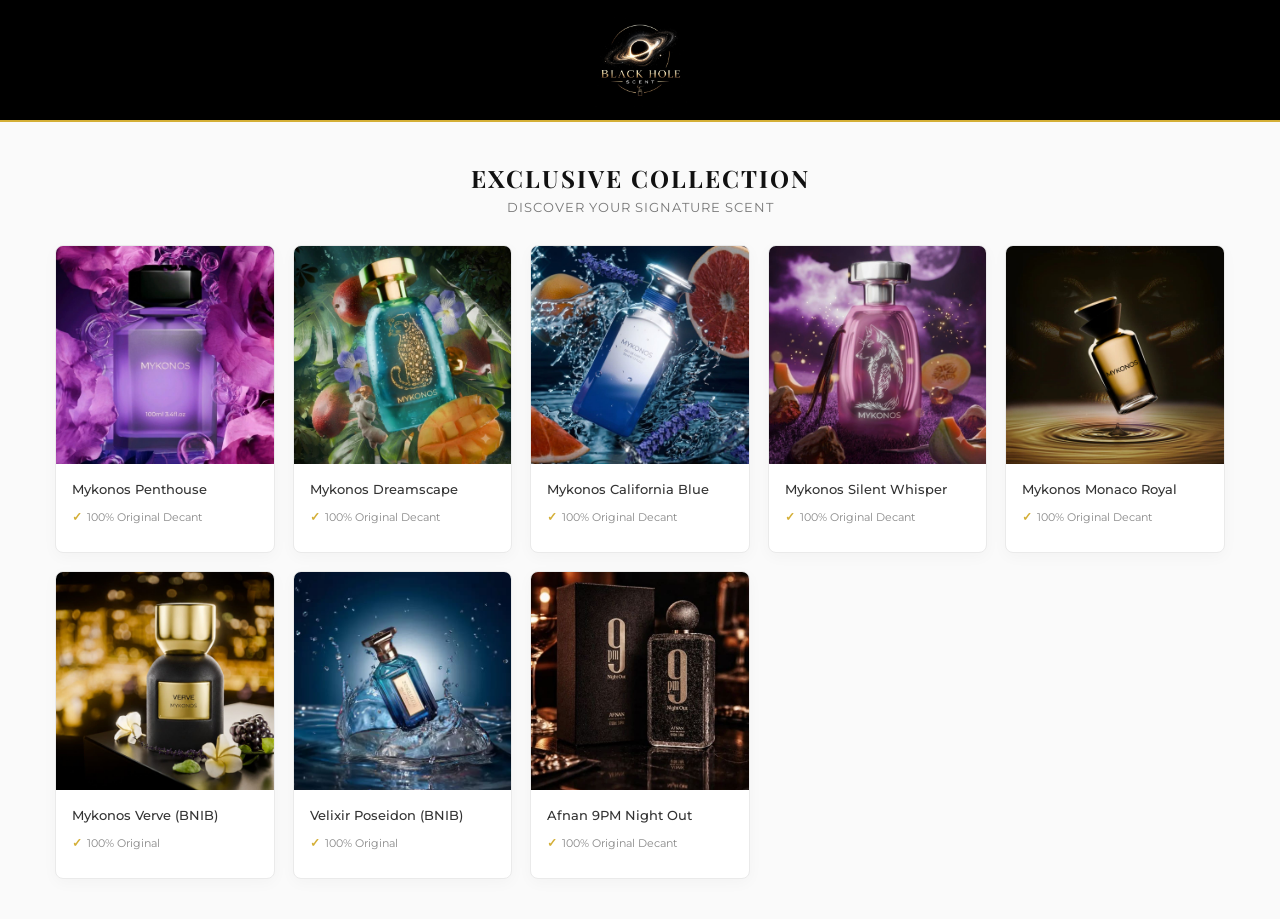
<file: Store/index.html>
<!DOCTYPE html>
<html lang="id">
<head>
    <meta charset="UTF-8">
    <meta name="viewport" content="width=device-width, initial-scale=1.0">
    <title>BlackHoleScent | Premium Perfume</title>
    <!-- Font Mewah: Playfair Display (Serif) & Montserrat (Sans-Serif) -->
    <link href="https://fonts.googleapis.com/css2?family=Montserrat:wght@300;400;500;600&family=Playfair+Display:wght@600;700&display=swap" rel="stylesheet">
    <link rel="stylesheet" href="https://cdnjs.cloudflare.com/ajax/libs/font-awesome/6.4.0/css/all.min.css">
    <link rel="stylesheet" href="source/css/style.css"> 
</head>
<body>
    <!-- Navbar Elegan dengan Logo Gambar -->
    <nav class="navbar-premium">
        <a href="index.html" class="logo-container">
            <img src="source/image/logo.jpeg" alt="Logo BlackHoleScent" class="logo-img">
        </a>
    </nav>

    <main class="container-premium">
        <div class="header-collection">
            <h2>EXCLUSIVE COLLECTION</h2>
            <p>Discover your signature scent</p>
        </div>
        
        <div class="produk-grid-premium">
            
            <!-- Produk 1 -->
            <a href="Mykonos_Penthouse.html" class="kartu-premium">
                <div class="gambar-container">
                    <img src="source/image/Mykonos_Penthouse.jpg" alt="Mykonos Penthouse">
                 </div>
                <div class="info-premium">
                    <div class="judul-premium">
                        Mykonos Penthouse 
                    </div>
                    <div class="garansi-badge">100% Original Decant</div>
                    <div class="harga-container">
                    </div>
                </div>
            </a>

            <!-- Produk 2 -->
            <a href="Mykonos_Dreamscape.html" class="kartu-premium">
                <div class="gambar-container">
                    <img src="source/image/Mykonos_Dreamscape.jpg" alt="Mykonos Dreamscape">
                </div>
                <div class="info-premium">
                    <div class="judul-premium">
                        Mykonos Dreamscape 
                    </div>
                    <div class="garansi-badge">100% Original Decant</div>
                    <div class="harga-container">
                    </div>
                </div>
            </a>

            <!-- Produk 3 -->
            <a href="Mykonos_California_Blue.html" class="kartu-premium">
                <div class="gambar-container">
                    <img src="source/image/Mykonos_California_Blue.jpg" alt="Mykonos California Blue">
                </div>
                <div class="info-premium">
                    <div class="judul-premium">
                        Mykonos California Blue 
                    </div>
                    <div class="garansi-badge">100% Original Decant</div>
                    <div class="harga-container">
                    </div>
                </div>
            </a>

             <!-- Produk 4 -->
            <a href="Mykonos_Silent_Whisper.html" class="kartu-premium">
                <div class="gambar-container">
                    <img src="source/image/Mykonos_Silent_Whisper.jpg" alt="Mykonos Silent Whisper">
                </div>
                <div class="info-premium">
                    <div class="judul-premium">
                        Mykonos Silent Whisper 
                    </div>
                    <div class="garansi-badge">100% Original Decant</div>
                    <div class="harga-container">
                    </div>
                </div>
            </a>

            <!-- Produk 5 -->            
             <a href="Mykonos_Monaco_Royal.html" class="kartu-premium">
                <div class="gambar-container">
                    <img src="source/image/Mykonos_Monaco_Royal.jpg" alt="Mykonos Monaco Royal">
                 </div>
                <div class="info-premium">
                    <div class="judul-premium">
                        Mykonos Monaco Royal 
                    </div>
                    <div class="garansi-badge">100% Original Decant</div>
                    <div class="harga-container">
                    </div>
                </div>
            </a>

            <!-- Produk 6 -->
            <a href="Mykonos_Verve.html" class="kartu-premium">
                <div class="gambar-container">
                    <img src="source/image/Mykonos_Verve.jpg" alt="Mykonos Verve">
                </div>
                <div class="info-premium">
                    <div class="judul-premium">
                        Mykonos Verve (BNIB)
                    </div>
                    <div class="garansi-badge">100% Original</div>
                    <div class="harga-container">
                    </div>
                </div>
            </a>

            <!-- Produk 7 -->
            <a href="Velixir_Poseidon.html" class="kartu-premium">
                <div class="gambar-container">
                    <img src="source/image/Velixir_Poseidon.jpg" alt="Velixir Poseidon">
                </div>
                <div class="info-premium">
                    <div class="judul-premium">
                            Velixir Poseidon (BNIB)
                    </div>
                    <div class="garansi-badge">100% Original</div>
                    <div class="harga-container">
                    </div>
                </div>
            </a>

            <!-- Produk 8 -->
            <a href="Afnan_9PM_Night_Out.html" class="kartu-premium">
                <div class="gambar-container">
                    <img src="source/image/Afnan_9PM_Night_Out.jpg" alt="Afnan 9pm">
                </div>
                <div class="info-premium">
                    <div class="judul-premium">
                        Afnan 9PM Night Out
                    </div>
                    <div class="garansi-badge">100% Original Decant</div>
                    <div class="harga-container">
                    </div>
                </div>
            </a>


        </div>
    </main>
</body>
</html>
</file>
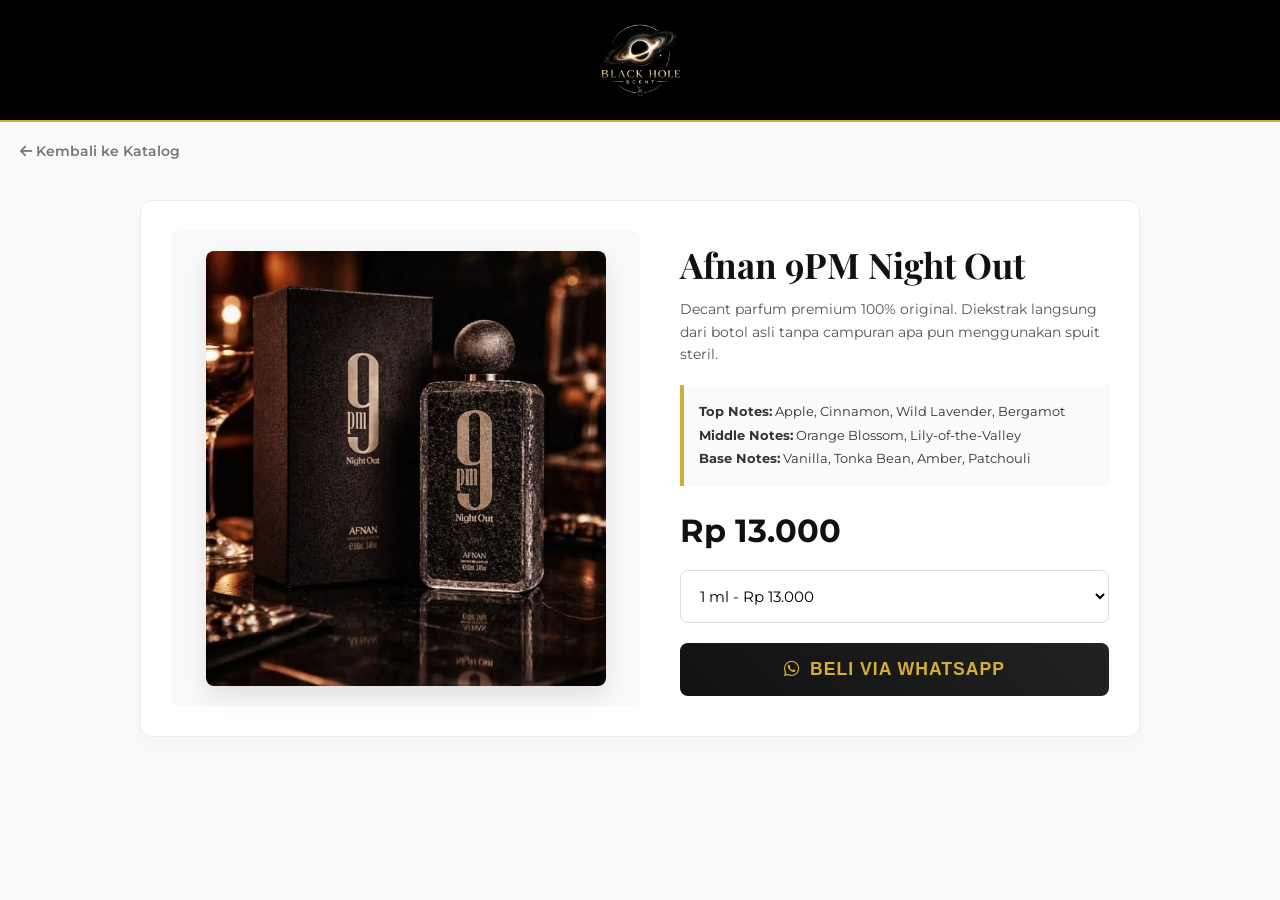
<file: Store/Afnan_9PM_Night_Out.html>
<!DOCTYPE html>
<html lang="id">
<head>
    <meta charset="UTF-8">
    <meta name="viewport" content="width=device-width, initial-scale=1.0">
    <title>Afnan 9PM Night Out | BlackHoleScent</title>
    <link href="https://fonts.googleapis.com/css2?family=Montserrat:wght@300;400;500;600&family=Playfair+Display:wght@600;700&display=swap" rel="stylesheet">
    <link rel="stylesheet" href="https://cdnjs.cloudflare.com/ajax/libs/font-awesome/6.4.0/css/all.min.css">
    <link rel="stylesheet" href="source/css/style.css"> 
</head>
<body>
    <nav class="navbar-premium">
        <a href="index.html" class="logo-container">
            <img src="source/image/logo.jpeg" alt="Logo" class="logo-img">
        </a>
    </nav>
    <a href="index.html" class="btn-back"><i class="fas fa-arrow-left"></i> Kembali ke Katalog</a>

    <main class="detail-container">
        <div class="detail-gambar">
            <img src="source/image/Afnan_9PM_Night_Out.jpg" alt="Afnan 9PM">
        </div>

        <div class="detail-info">
            <h1>Afnan 9PM Night Out</h1>
            <p class="deskripsi-detail">Decant parfum premium 100% original. Diekstrak langsung dari botol asli tanpa campuran apa pun menggunakan spuit steril.</p>
            
            <div class="notes-parfum">
                <strong>Top Notes:</strong> Apple, Cinnamon, Wild Lavender, Bergamot<br>
                <strong>Middle Notes:</strong> Orange Blossom, Lily-of-the-Valley<br>
                <strong>Base Notes:</strong> Vanilla, Tonka Bean, Amber, Patchouli
            </div>

            <!-- Harga Bawaan (1ml) -->
            <div class="harga-tampil-detail">Rp 13.000</div>
            
            <!-- Harga Sesuai Pricelist Afnan -->
            <select class="pilih-ukuran-detail">
                <option value="13000" data-ukuran="1 ml">1 ml  - Rp 13.000</option>
                <option value="25000" data-ukuran="2 ml">2 ml  - Rp 25.000</option>
                <option value="35000" data-ukuran="3 ml">3 ml  - Rp 35.000</option>
                <option value="50000" data-ukuran="5 ml">5 ml  - Rp 50.000</option>
                <option value="97000" data-ukuran="10 ml">10 ml  - Rp 97.000</option>
            </select>
            
            <button class="btn-beli-detail" data-nama="Afnan 9PM Night Out">
                <i class="fab fa-whatsapp"></i> Beli via WhatsApp
            </button>
        </div>
    </main>

    <script src="source/js/script.js"></script>
</body>
</html>
</file>
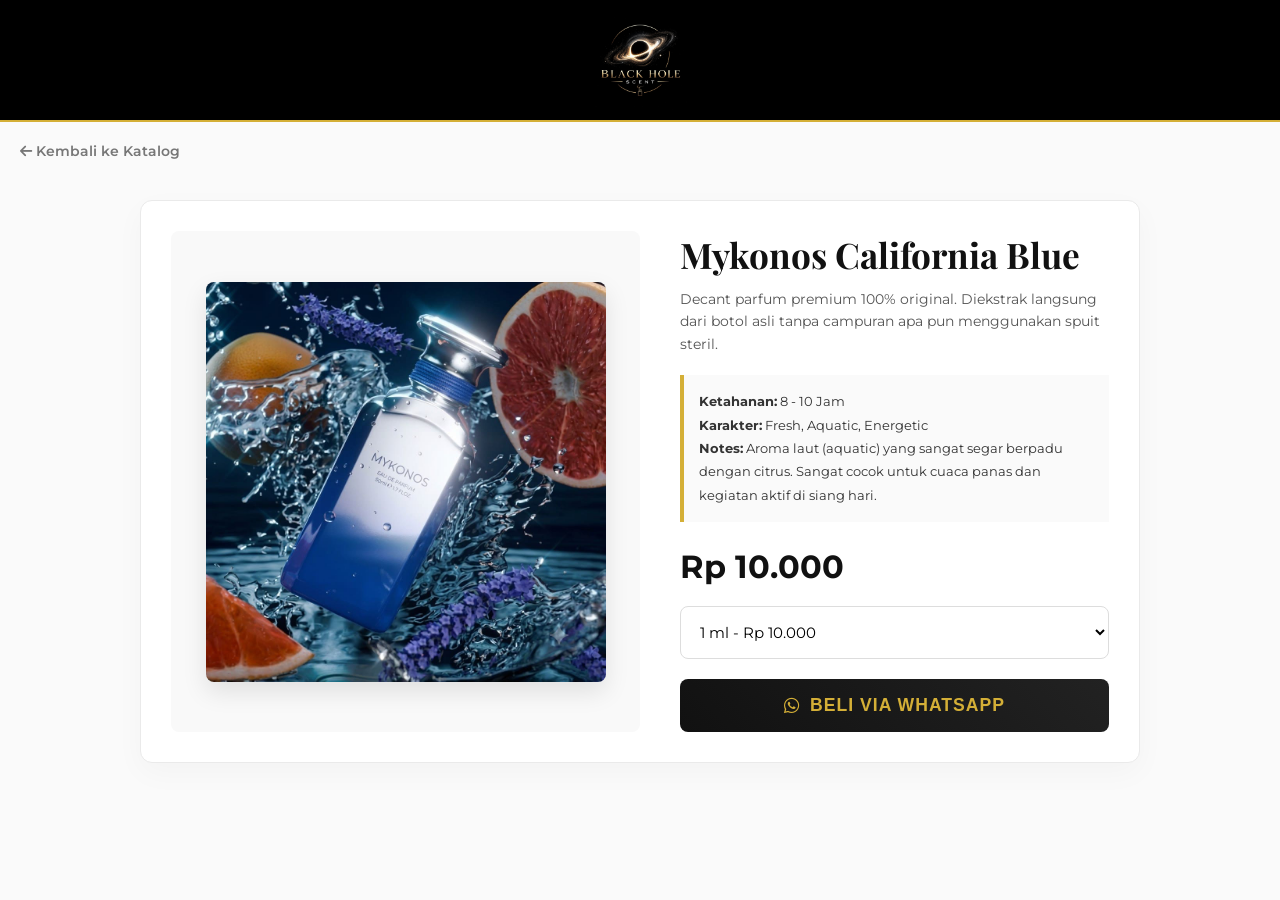
<file: Store/Mykonos_California_Blue.html>
<!DOCTYPE html>
<html lang="id">
<head>
    <meta charset="UTF-8">
    <meta name="viewport" content="width=device-width, initial-scale=1.0">
    <title>Mykonos California Blue | BlackHoleScent</title>
    <link href="https://fonts.googleapis.com/css2?family=Montserrat:wght@300;400;500;600&family=Playfair+Display:wght@600;700&display=swap" rel="stylesheet">
    <link rel="stylesheet" href="https://cdnjs.cloudflare.com/ajax/libs/font-awesome/6.4.0/css/all.min.css">
    <link rel="stylesheet" href="source/css/style.css"> 
</head>
<body>
    <nav class="navbar-premium">
        <a href="index.html" class="logo-container">
            <img src="source/image/logo.jpeg" alt="Logo" class="logo-img">
        </a>
    </nav>
    <a href="index.html" class="btn-back"><i class="fas fa-arrow-left"></i> Kembali ke Katalog</a>

    <main class="detail-container">
        <div class="detail-gambar">
            <img src="source/image/Mykonos_California_Blue.jpg" alt="Mykonos California Blue">
        </div>

        <div class="detail-info">
            <h1>Mykonos California Blue</h1>
            <p class="deskripsi-detail">Decant parfum premium 100% original. Diekstrak langsung dari botol asli tanpa campuran apa pun menggunakan spuit steril.</p>
            
           <div class="notes-parfum">
                <strong>Ketahanan:</strong> 8 - 10 Jam<br>
                <strong>Karakter:</strong> Fresh, Aquatic, Energetic<br>
                <strong>Notes:</strong> Aroma laut (aquatic) yang sangat segar berpadu dengan citrus. Sangat cocok untuk cuaca panas dan kegiatan aktif di siang hari.
            </div>

            <!-- Harga Bawaan (1ml) -->
            <div class="harga-tampil-detail">Rp 10.000</div>
            
            <!-- Harga Sesuai Pricelist Mykonos -->
            <select class="pilih-ukuran-detail">
                <option value="10000" data-ukuran="1 ml">1 ml - Rp 10.000</option>
                <option value="17000" data-ukuran="2 ml">2 ml - Rp 17.000</option>
                <option value="25000" data-ukuran="3 ml">3 ml - Rp 25.000</option>
                <option value="40000" data-ukuran="5 ml">5 ml - Rp 40.000</option>
                <option value="75000" data-ukuran="10 ml">10 ml - Rp 75.000</option>
            </select>
            
            <button class="btn-beli-detail" data-nama="Mykonos California Blue">
                <i class="fab fa-whatsapp"></i> Beli via WhatsApp
            </button>
        </div>
    </main>

    <script src="source/js/script.js"></script>
</body>
</html>
</file>
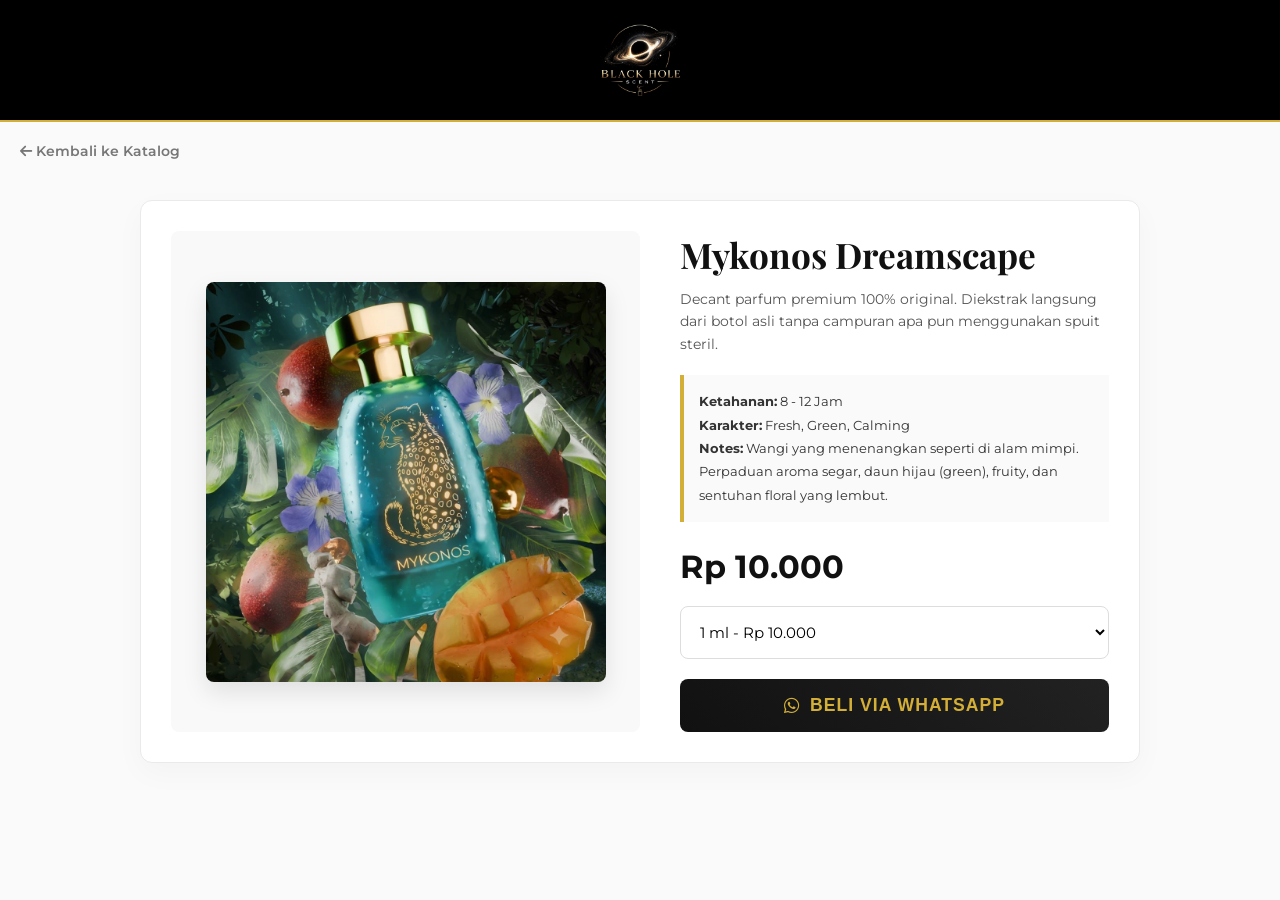
<file: Store/Mykonos_Dreamscape.html>
<!DOCTYPE html>
<html lang="id">
<head>
    <meta charset="UTF-8">
    <meta name="viewport" content="width=device-width, initial-scale=1.0">
    <title>Mykonos Dreamscape | BlackHoleScent</title>
    <link href="https://fonts.googleapis.com/css2?family=Montserrat:wght@300;400;500;600&family=Playfair+Display:wght@600;700&display=swap" rel="stylesheet">
    <link rel="stylesheet" href="https://cdnjs.cloudflare.com/ajax/libs/font-awesome/6.4.0/css/all.min.css">
    <link rel="stylesheet" href="source/css/style.css"> 
</head>
<body>
    <nav class="navbar-premium">
        <a href="index.html" class="logo-container">
            <img src="source/image/logo.jpeg" alt="Logo" class="logo-img">
        </a>
    </nav>
    <a href="index.html" class="btn-back"><i class="fas fa-arrow-left"></i> Kembali ke Katalog</a>

    <main class="detail-container">
        <div class="detail-gambar">
            <img src="source/image/Mykonos_Dreamscape.jpg" alt="Mykonos Dreamscape">
        </div>

        <div class="detail-info">
            <h1>Mykonos Dreamscape</h1>
            <p class="deskripsi-detail">Decant parfum premium 100% original. Diekstrak langsung dari botol asli tanpa campuran apa pun menggunakan spuit steril.</p>
            
            <div class="notes-parfum">
                <strong>Ketahanan:</strong> 8 - 12 Jam<br>
                <strong>Karakter:</strong> Fresh, Green, Calming<br>
                <strong>Notes:</strong> Wangi yang menenangkan seperti di alam mimpi. Perpaduan aroma segar, daun hijau (green), fruity, dan sentuhan floral yang lembut.
            </div>

            <!-- Harga Bawaan (1ml) -->
            <div class="harga-tampil-detail">Rp 10.000</div>
            
            <!-- Harga Sesuai Pricelist Mykonos -->
            <select class="pilih-ukuran-detail">
                <option value="10000" data-ukuran="1 ml">1 ml - Rp 10.000</option>
                <option value="17000" data-ukuran="2 ml">2 ml - Rp 17.000</option>
                <option value="25000" data-ukuran="3 ml">3 ml - Rp 25.000</option>
                <option value="40000" data-ukuran="5 ml">5 ml - Rp 40.000</option>
                <option value="75000" data-ukuran="10 ml">10 ml - Rp 75.000</option>
            </select>
            
            <button class="btn-beli-detail" data-nama="Mykonos Dreamscape">
                <i class="fab fa-whatsapp"></i> Beli via WhatsApp
            </button>
        </div>
    </main>

    <script src="source/js/script.js"></script>
</body>
</html>
</file>
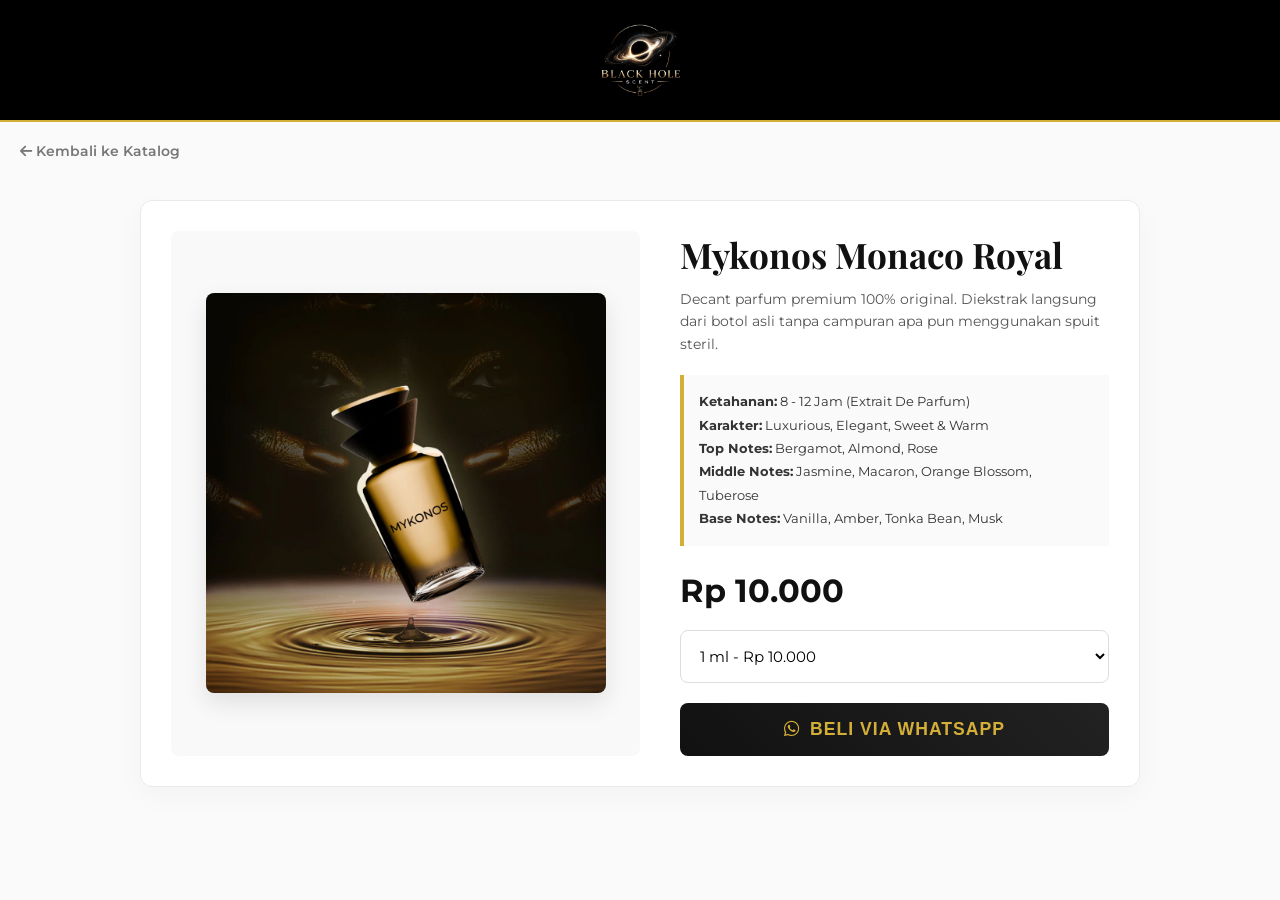
<file: Store/Mykonos_Monaco_Royal.html>
<!DOCTYPE html>
<html lang="id">
<head>
    <meta charset="UTF-8">
    <meta name="viewport" content="width=device-width, initial-scale=1.0">
    <title>Mykonos California Blue | BlackHoleScent</title>
    <link href="https://fonts.googleapis.com/css2?family=Montserrat:wght@300;400;500;600&family=Playfair+Display:wght@600;700&display=swap" rel="stylesheet">
    <link rel="stylesheet" href="https://cdnjs.cloudflare.com/ajax/libs/font-awesome/6.4.0/css/all.min.css">
    <link rel="stylesheet" href="source/css/style.css"> 
</head>
<body>
    <nav class="navbar-premium">
        <a href="index.html" class="logo-container">
            <img src="source/image/logo.jpeg" alt="Logo" class="logo-img">
        </a>
    </nav>
    <a href="index.html" class="btn-back"><i class="fas fa-arrow-left"></i> Kembali ke Katalog</a>

    <main class="detail-container">
        <div class="detail-gambar">
            <img src="source/image/Mykonos_Monaco_Royal.jpg" alt="Mykonos Monaco Royal">
        </div>

        <div class="detail-info">
            <h1>Mykonos Monaco Royal</h1>
            <p class="deskripsi-detail">Decant parfum premium 100% original. Diekstrak langsung dari botol asli tanpa campuran apa pun menggunakan spuit steril.</p>
            
           <div class="notes-parfum">
                <strong>Ketahanan:</strong> 8 - 12 Jam (Extrait De Parfum)<br>
                <strong>Karakter:</strong> Luxurious, Elegant, Sweet & Warm<br>
                <strong>Top Notes:</strong> Bergamot, Almond, Rose<br>
                <strong>Middle Notes:</strong> Jasmine, Macaron, Orange Blossom, Tuberose<br>
                <strong>Base Notes:</strong> Vanilla, Amber, Tonka Bean, Musk
            </div>

            <!-- Harga Bawaan (1ml) -->
            <div class="harga-tampil-detail">Rp 10.000</div>
            
            <!-- Harga Sesuai Pricelist Mykonos -->
            <select class="pilih-ukuran-detail">
                <option value="10000" data-ukuran="1 ml">1 ml - Rp 10.000</option>
                <option value="17000" data-ukuran="2 ml">2 ml - Rp 17.000</option>
                <option value="25000" data-ukuran="3 ml">3 ml - Rp 25.000</option>
                <option value="40000" data-ukuran="5 ml">5 ml - Rp 40.000</option>
                <option value="75000" data-ukuran="10 ml">10 ml - Rp 75.000</option>
            </select>
            
            <button class="btn-beli-detail" data-nama="Mykonos Monaco Royal">
                <i class="fab fa-whatsapp"></i> Beli via WhatsApp
            </button>
        </div>
    </main>

    <script src="source/js/script.js"></script>
</body>
</html>
</file>
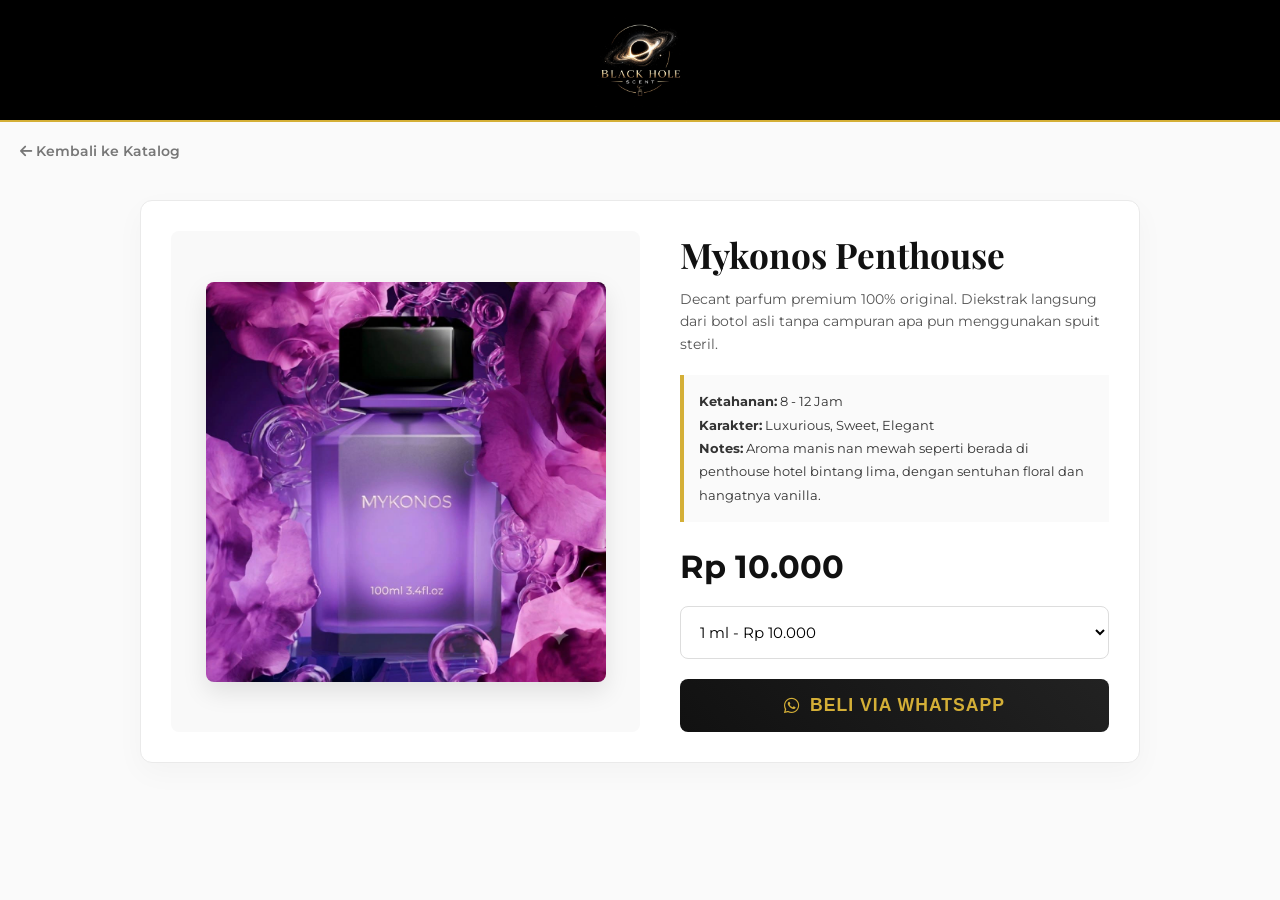
<file: Store/Mykonos_Penthouse.html>
<!DOCTYPE html>
<html lang="id">
<head>
    <meta charset="UTF-8">
    <meta name="viewport" content="width=device-width, initial-scale=1.0">
    <title>Mykonos Penthouse | BlackHoleScent</title>
    <link href="https://fonts.googleapis.com/css2?family=Montserrat:wght@300;400;500;600&family=Playfair+Display:wght@600;700&display=swap" rel="stylesheet">
    <link rel="stylesheet" href="https://cdnjs.cloudflare.com/ajax/libs/font-awesome/6.4.0/css/all.min.css">
    <link rel="stylesheet" href="source/css/style.css"> 
</head>
<body>
    <nav class="navbar-premium">
        <a href="index.html" class="logo-container">
            <img src="source/image/logo.jpeg" alt="Logo" class="logo-img">
        </a>
    </nav>
    <a href="index.html" class="btn-back"><i class="fas fa-arrow-left"></i> Kembali ke Katalog</a>

    <main class="detail-container">
        <div class="detail-gambar">
            <img src="source/image/Mykonos_Penthouse.jpg" alt="Mykonos Penthouse">
        </div>

        <div class="detail-info">
            <h1>Mykonos Penthouse</h1>
            <p class="deskripsi-detail">Decant parfum premium 100% original. Diekstrak langsung dari botol asli tanpa campuran apa pun menggunakan spuit steril.</p>
            
            <div class="notes-parfum">
                <strong>Ketahanan:</strong> 8 - 12 Jam<br>
                <strong>Karakter:</strong> Luxurious, Sweet, Elegant<br>
                <strong>Notes:</strong> Aroma manis nan mewah seperti berada di penthouse hotel bintang lima, dengan sentuhan floral dan hangatnya vanilla.
            </div>

            <!-- Harga Bawaan (1ml) -->
            <div class="harga-tampil-detail">Rp 10.000</div>
            
            <!-- Harga Sesuai Pricelist Mykonos -->
            <select class="pilih-ukuran-detail">
                <option value="10000" data-ukuran="1 ml">1 ml - Rp 10.000</option>
                <option value="17000" data-ukuran="2 ml">2 ml - Rp 17.000</option>
                <option value="25000" data-ukuran="3 ml">3 ml - Rp 25.000</option>
                <option value="40000" data-ukuran="5 ml">5 ml - Rp 40.000</option>
                <option value="75000" data-ukuran="10 ml">10 ml - Rp 75.000</option>
            </select>
            
            <button class="btn-beli-detail" data-nama="Mykonos Penthouse">
                <i class="fab fa-whatsapp"></i> Beli via WhatsApp
            </button>
        </div>
    </main>

    <script src="source/js/script.js"></script>
</body>
</html>
</file>
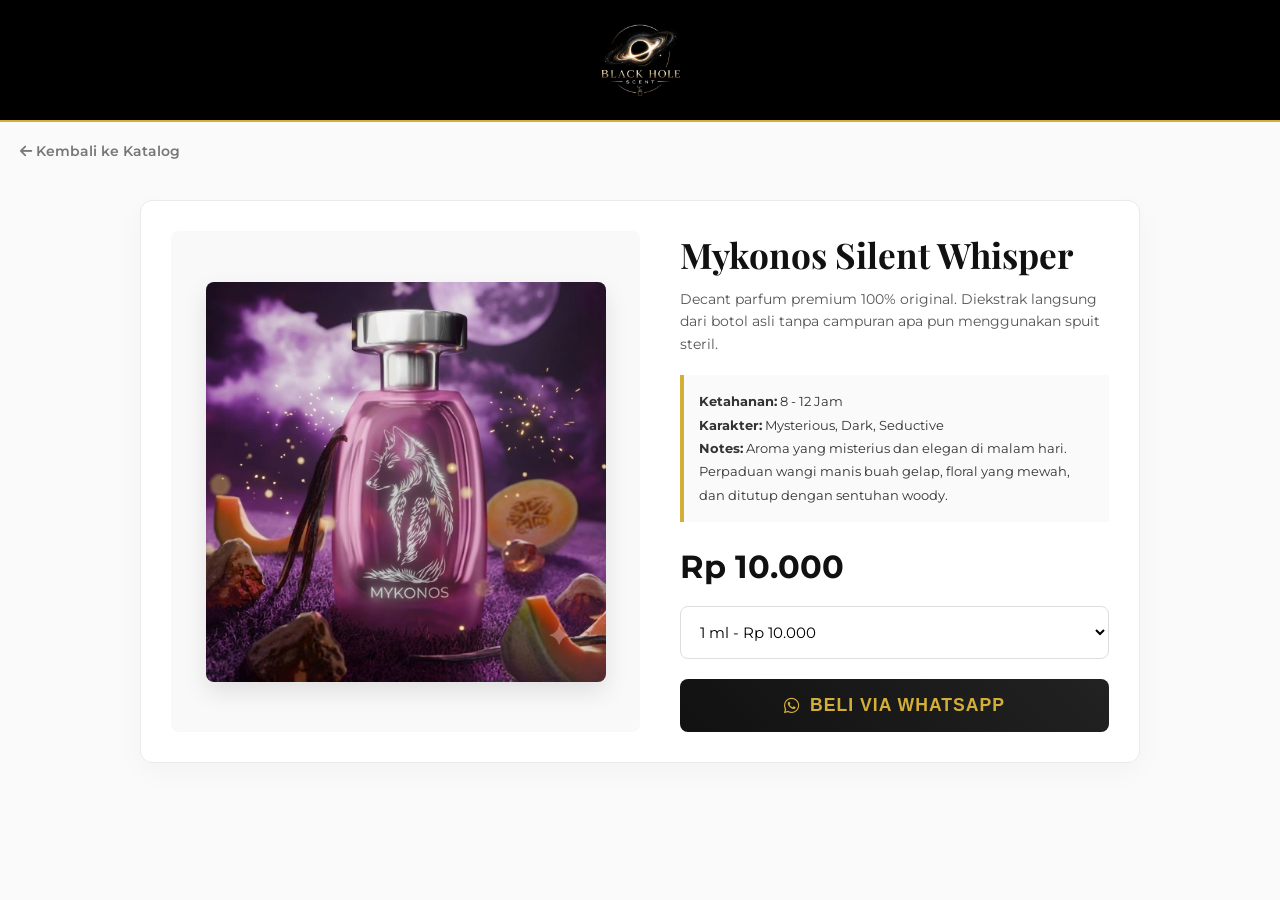
<file: Store/Mykonos_Silent_Whisper.html>
<!DOCTYPE html>
<html lang="id">
<head>
    <meta charset="UTF-8">
    <meta name="viewport" content="width=device-width, initial-scale=1.0">
    <title>Mykonos Silent Whisper | BlackHoleScent</title>
    <link href="https://fonts.googleapis.com/css2?family=Montserrat:wght@300;400;500;600&family=Playfair+Display:wght@600;700&display=swap" rel="stylesheet">
    <link rel="stylesheet" href="https://cdnjs.cloudflare.com/ajax/libs/font-awesome/6.4.0/css/all.min.css">
    <link rel="stylesheet" href="source/css/style.css"> 
</head>
<body>
    <nav class="navbar-premium">
        <a href="index.html" class="logo-container">
            <img src="source/image/logo.jpeg" alt="Logo" class="logo-img">
        </a>
    </nav>
    <a href="index.html" class="btn-back"><i class="fas fa-arrow-left"></i> Kembali ke Katalog</a>

    <main class="detail-container">
        <div class="detail-gambar">
            <img src="source/image/Mykonos_Silent_Whisper.jpg" alt="Mykonos Silent Whisper">
        </div>

        <div class="detail-info">
            <h1>Mykonos Silent Whisper</h1>
            <p class="deskripsi-detail">Decant parfum premium 100% original. Diekstrak langsung dari botol asli tanpa campuran apa pun menggunakan spuit steril.</p>
            
            <div class="notes-parfum">
                <strong>Ketahanan:</strong> 8 - 12 Jam<br>
                <strong>Karakter:</strong> Mysterious, Dark, Seductive<br>
                <strong>Notes:</strong> Aroma yang misterius dan elegan di malam hari. Perpaduan wangi manis buah gelap, floral yang mewah, dan ditutup dengan sentuhan woody.
            </div>

            <!-- Harga Bawaan (1ml) -->
            <div class="harga-tampil-detail">Rp 10.000</div>
            
            <!-- Harga Sesuai Pricelist Mykonos -->
            <select class="pilih-ukuran-detail">
                <option value="10000" data-ukuran="1 ml">1 ml - Rp 10.000</option>
                <option value="17000" data-ukuran="2 ml">2 ml - Rp 17.000</option>
                <option value="25000" data-ukuran="3 ml">3 ml - Rp 25.000</option>
                <option value="40000" data-ukuran="5 ml">5 ml - Rp 40.000</option>
                <option value="75000" data-ukuran="10 ml">10 ml - Rp 75.000</option>
            </select>
            
            <button class="btn-beli-detail" data-nama="Mykonos Silent Whisper">
                <i class="fab fa-whatsapp"></i> Beli via WhatsApp
            </button>
        </div>
    </main>

    <script src="source/js/script.js"></script>
</body>
</html>
</file>
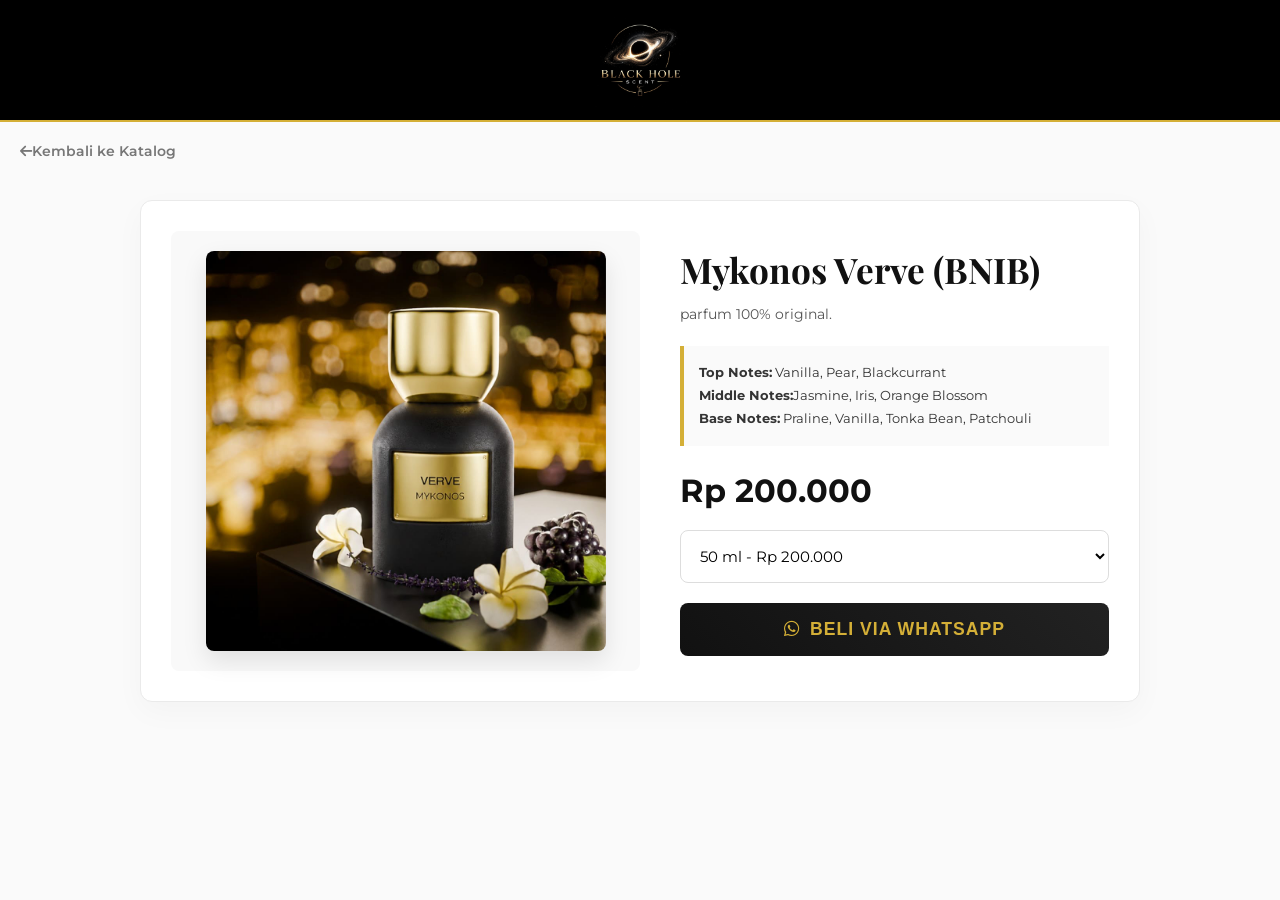
<file: Store/Mykonos_Verve.html>
<!DOCTYPE html>
<html lang="id">
<head>
    <meta charset="UTF-8">
    <meta name="viewport" content="width=device-width, initial-scale=1.0">
    <title>Mykonos Verve | BlackHoleScent</title>
    <link href="https://fonts.googleapis.com/css2?family=Montserrat:wght@300;400;500;600&family=Playfair+Display:wght@600;700&display=swap" rel="stylesheet">
    <link rel="stylesheet" href="https://cdnjs.cloudflare.com/ajax/libs/font-awesome/6.4.0/css/all.min.css">
    <link rel="stylesheet" href="source/css/style.css"> 
</head>
<body>
    <nav class="navbar-premium">
        <a href="index.html" class="logo-container">
            <img src="source/image/logo.jpeg" alt="Logo" class="logo-img">
        </a>
    </nav>
    <a href="index.html" class="btn-back"><i class="fas fa-arrow-left"></i>Kembali ke Katalog</a>

    <main class="detail-container">
        <div class="detail-gambar">
            <img src="source/image/Mykonos_Verve.jpg" alt="Mykonos Verve">
        </div>

        <div class="detail-info">
            <h1> Mykonos Verve (BNIB)</h1>
            <p class="deskripsi-detail">parfum 100% original.</p>
            
            <div class="notes-parfum">
                <strong>Top Notes:</strong> Vanilla, Pear, Blackcurrant<br>
                <strong>Middle Notes:</strong>Jasmine, Iris, Orange Blossom<br>
                <strong>Base Notes:</strong> Praline, Vanilla, Tonka Bean, Patchouli
            </div>

            <!-- Harga Bawaan (1ml) -->
            <div class="harga-tampil-detail">Rp 200.000</div>
            
            <!-- Harga Sesuai Pricelist Afnan -->
            <select class="pilih-ukuran-detail">
                <option value="200000" data-ukuran="50 ml">50 ml - Rp 200.000</option>
            </select>
            
            <button class="btn-beli-detail" data-nama="Mykonos Verve">
                <i class="fab fa-whatsapp"></i> Beli via WhatsApp
            </button>
        </div>
    </main>

    <script src="source/js/script.js"></script>
</body>
</html>
</file>
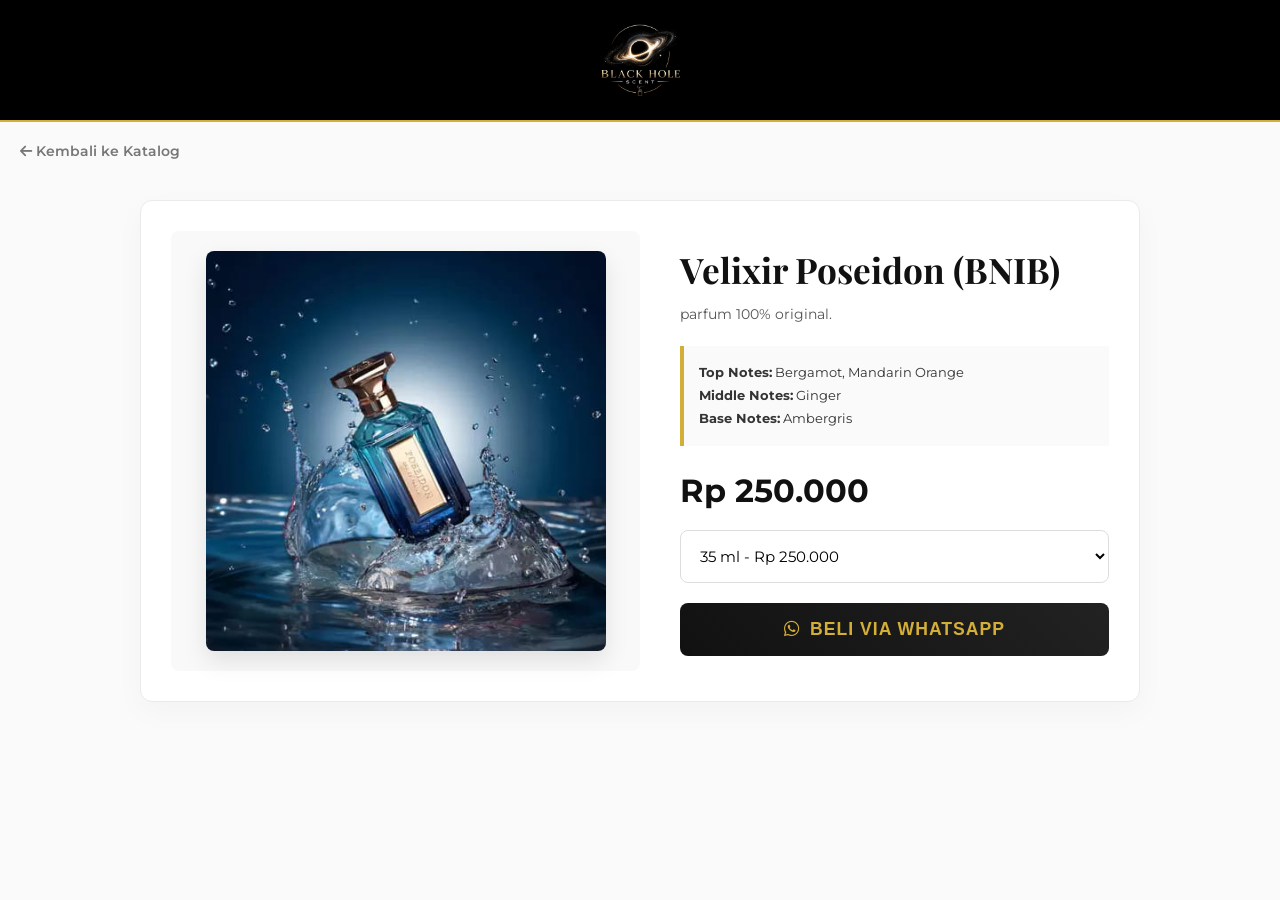
<file: Store/Velixir_Poseidon.html>
<!DOCTYPE html>
<html lang="id">
<head>
    <meta charset="UTF-8">
    <meta name="viewport" content="width=device-width, initial-scale=1.0">
    <title>Velixir Poseidon | BlackHoleScent</title>
    <link href="https://fonts.googleapis.com/css2?family=Montserrat:wght@300;400;500;600&family=Playfair+Display:wght@600;700&display=swap" rel="stylesheet">
    <link rel="stylesheet" href="https://cdnjs.cloudflare.com/ajax/libs/font-awesome/6.4.0/css/all.min.css">
    <link rel="stylesheet" href="source/css/style.css"> 
</head>
<body>
    <nav class="navbar-premium">
        <a href="index.html" class="logo-container">
            <img src="source/image/logo.jpeg" alt="Logo" class="logo-img">
        </a>
    </nav>
    <a href="index.html" class="btn-back"><i class="fas fa-arrow-left"></i> Kembali ke Katalog</a>

    <main class="detail-container">
        <div class="detail-gambar">
            <img src="source/image/Velixir_Poseidon.jpg" alt="Velixir Poseidon">
        </div>

        <div class="detail-info">
            <h1>Velixir Poseidon (BNIB)</h1>
            <p class="deskripsi-detail">parfum 100% original.</p>
            
            <div class="notes-parfum">
                <strong>Top Notes:</strong> Bergamot, Mandarin Orange<br>
                <strong>Middle Notes:</strong> Ginger<br>
                <strong>Base Notes:</strong> Ambergris
            </div>

            <!-- Harga Bawaan (1ml) -->
            <div class="harga-tampil-detail">Rp 250.000</div>
            
            <!-- Harga Sesuai Pricelist VELIXIR -->
            <select class="pilih-ukuran-detail">
                <option value="250000" data-ukuran="35 ml">35 ml - Rp 250.000</option>
                            
            </select>
            
            <button class="btn-beli-detail" data-nama="Velixir Poseidon">
                <i class="fab fa-whatsapp"></i> Beli via WhatsApp
            </button>
        </div>
    </main>

    <script src="source/js/script.js"></script>
</body>
</html>
</file>
<file: Store/source/css/style.css>
/* Reset Dasar */
* { margin: 0; padding: 0; box-sizing: border-box; }
body { 
    font-family: 'Montserrat', sans-serif; 
    background-color: #fafafa; /* Latar belakang abu sangat terang agar elegan */
    color: #333;
}

/* Navbar Elegan dengan Logo Gambar */
.navbar-premium {
    background-color: #000; /* Diubah menjadi hitam murni pekat agar menyatu dengan background logo Anda */
    padding: 10px 50px;
    display: flex;
    justify-content: center; /* Membuat logo persis di tengah */
    align-items: center;
    border-bottom: 2px solid #d4af37; /* Garis bawah emas */
}
.logo-container {
    display: flex;
    justify-content: center;
    align-items: center;
    text-decoration: none;
}
.logo-img { 
    height: 100px; /* Anda bisa mengubah angka ini jika logonya terasa terlalu besar/kecil */
    width: auto;
    object-fit: contain;
}
/* Container Utama */
.container-premium { 
    max-width: 1200px; 
    margin: 40px auto; 
    padding: 0 15px; 
}

/* Header Koleksi */
.header-collection {
    text-align: center;
    margin-bottom: 30px;
}
.header-collection h2 {
    font-family: 'Playfair Display', serif;
    color: #111;
    font-size: 24px;
    letter-spacing: 2px;
    margin-bottom: 5px;
}
.header-collection p {
    font-size: 13px;
    color: #777;
    text-transform: uppercase;
    letter-spacing: 1px;
}

/* Grid Katalog */
.produk-grid-premium { 
    display: grid; 
    grid-template-columns: repeat(auto-fill, minmax(200px, 1fr)); 
    gap: 18px; 
}

/* Desain Kartu Produk */
.kartu-premium { 
    background: #fff; 
    text-decoration: none; 
    color: #333; 
    border-radius: 8px; 
    display: flex; 
    flex-direction: column; 
    transition: all 0.3s ease;
    box-shadow: 0 4px 15px rgba(0,0,0,0.03);
    overflow: hidden;
    border: 1px solid #eaeaea;
}
.kartu-premium:hover { 
    transform: translateY(-5px); 
    box-shadow: 0 12px 25px rgba(0,0,0,0.08);
    border-color: #d4af37; /* Menyala emas saat disorot */
}

/* Area Gambar (Berbentuk Persegi) */
.gambar-container { 
    position: relative; 
    width: 100%; 
    padding-top: 100%; 
    overflow: hidden;
    background-color: #f9f9f9;
}
.gambar-container img { 
    position: absolute; 
    top: 0; left: 0; 
    width: 100%; height: 100%; 
    object-fit: cover; 
    transition: transform 0.6s ease;
}
.kartu-premium:hover .gambar-container img {
    transform: scale(1.05); /* Efek zoom elegan pada gambar saat disorot */
}

/* Label Diskon (Hitam & Emas) */
.diskon-badge { 
    position: absolute; 
    top: 12px; right: 12px; 
    background-color: #111; 
    color: #d4af37; 
    padding: 5px 10px; 
    font-size: 11px; 
    font-weight: 600; 
    border-radius: 4px;
    letter-spacing: 1px;
}

/* Label Promo (Putih Minimalis) */
.promo-xtra {
    position: absolute;
    bottom: 12px; left: 12px;
    background-color: rgba(255, 255, 255, 0.95);
    color: #111;
    font-size: 10px;
    font-weight: 700;
    padding: 5px 10px;
    border-radius: 4px;
    letter-spacing: 1px;
    box-shadow: 0 2px 8px rgba(0,0,0,0.1);
}

/* Area Teks & Informasi */
.info-premium { 
    padding: 16px; 
    display: flex; 
    flex-direction: column; 
    flex-grow: 1; 
}

/* Judul Parfum */
.judul-premium { 
    font-size: 13px; 
    line-height: 1.5; 
    margin-bottom: 10px; 
    display: -webkit-box; 
    -webkit-line-clamp: 2; 
    -webkit-box-orient: vertical; 
    overflow: hidden; 
    text-overflow: ellipsis; 
    font-weight: 500;
}

/* Badge Autentik */
.auth-badge { 
    color: #111; 
    background-color: #f0f0f0;
    padding: 2px 6px; 
    font-size: 9px; 
    border-radius: 3px; 
    font-weight: 600; 
    margin-right: 5px;
    text-transform: uppercase;
    letter-spacing: 0.5px;
}

/* Teks Keunggulan dengan Centang Emas */
.garansi-badge { 
    color: #888; 
    font-size: 11px; 
    margin-bottom: 12px;
    display: flex;
    align-items: center;
    gap: 5px;
}
.garansi-badge::before {
    content: "✓";
    color: #d4af37;
    font-weight: bold;
    font-size: 12px;
}

/* Baris Harga dan Terjual */
.harga-container { 
    margin-top: auto; 
    display: flex; 
    justify-content: space-between; 
    align-items: center; 
}
.harga-premium { 
    color: #111; /* Harga warna hitam pekat yang tegas */
    font-size: 16px; 
    font-weight: 700;
}
.terjual-premium { 
    font-size: 11px; 
    color: #a0a0a0; 
}

/* --- DESAIN HALAMAN DETAIL PRODUK --- */
.detail-container { 
    display: flex; flex-wrap: wrap; gap: 40px; 
    max-width: 1000px; margin: 40px auto; padding: 30px; 
    background: #fff; border-radius: 12px; 
    box-shadow: 0 10px 30px rgba(0,0,0,0.03); 
    border: 1px solid #eaeaea; 
}
.detail-gambar { 
    flex: 1; min-width: 300px; display: flex; 
    align-items: center; justify-content: center; 
    background: #f9f9f9; border-radius: 8px; padding: 20px; 
}
.detail-gambar img { 
    width: 100%; max-width: 400px; border-radius: 8px; 
    box-shadow: 0 10px 25px rgba(0,0,0,0.1); 
}
.detail-info { 
    flex: 1; min-width: 300px; display: flex; 
    flex-direction: column; justify-content: center; 
}
.detail-info h1 { 
    font-family: 'Playfair Display', serif; font-size: 2.2rem; 
    margin-bottom: 10px; color: #111; 
}
.deskripsi-detail { color: #555; line-height: 1.6; margin-bottom: 20px; font-size: 14px; }
.notes-parfum { 
    background: #fafafa; padding: 15px; 
    border-left: 4px solid #d4af37; margin-bottom: 25px; 
    font-size: 13px; line-height: 1.8; color: #333;
}
.harga-tampil-detail { 
    color: #111; font-weight: 700; font-size: 2rem; 
    margin-bottom: 20px; font-family: 'Montserrat', sans-serif; 
}
.pilih-ukuran-detail { 
    width: 100%; padding: 15px; margin-bottom: 20px; 
    border-radius: 8px; border: 1px solid #ddd; 
    font-family: 'Montserrat', sans-serif; font-size: 15px; 
    background-color: #fff; cursor: pointer; outline: none; 
}
.pilih-ukuran-detail:focus { border-color: #d4af37; }
.btn-beli-detail { 
    display: flex; justify-content: center; align-items: center; gap: 10px; 
    width: 100%; padding: 16px; background: linear-gradient(45deg, #111, #222); 
    color: #d4af37; border: none; border-radius: 8px; 
    font-size: 1.1rem; font-weight: 600; cursor: pointer; 
    transition: all 0.3s; text-transform: uppercase; letter-spacing: 1px; 
}
.btn-beli-detail:hover { 
    transform: translateY(-3px); box-shadow: 0 10px 20px rgba(0,0,0,0.15); 
}
.btn-back { 
    display: inline-block; margin: 20px 0 0 20px; 
    color: #777; text-decoration: none; font-size: 14px; 
    font-weight: 600; transition: color 0.3s; 
}
.btn-back:hover { color: #d4af37; }
</file>
